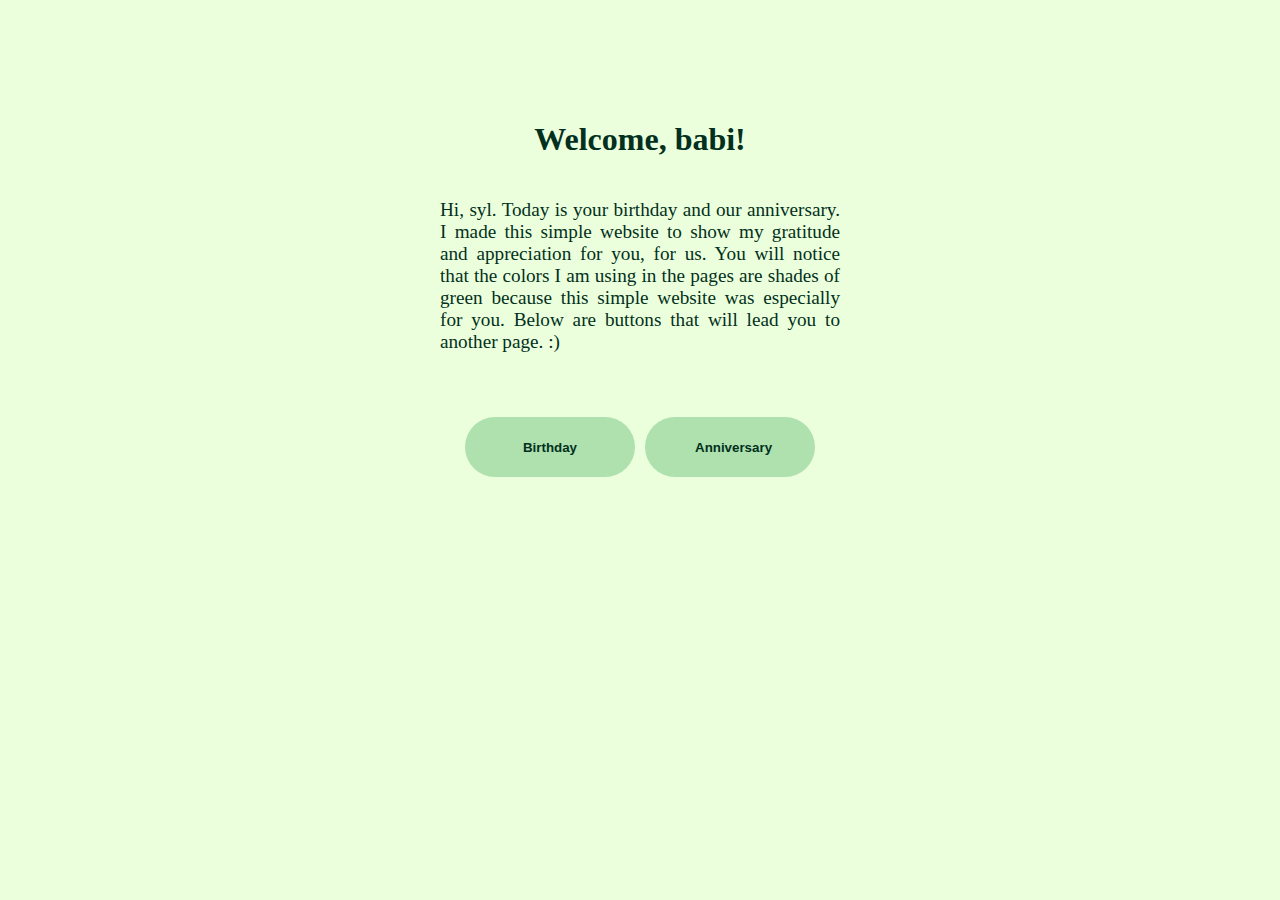
<file: index.html>
<!DOCTYPE html>
<html>
<head>
  <meta charset="utf-8">
  <meta name="viewport" content="width=device-width, initial-scale=1.0">
  <link rel="stylesheet" type="text/css" href="style.css">
  <title>Home</title>
</head>

<body>
  <div class="header-container">
    <h1>Welcome, babi!</h1>
    <p>Hi, syl. Today is your birthday and our anniversary. I made this simple website to show my gratitude and appreciation for you, for us. You will notice that the colors I am using in the pages are shades of green because this simple website was especially for you. Below are buttons that will lead you to another page. :)</p>
  </div>

  <div class="section-container">
    <a href="birthday.html"><button class="btn1"><strong>Birthday</strong></button></a>
    <a href="aboutus.html"><button class="btn2"><strong>Anniversary</strong></button></a>
  </div>

<!--   <footer class="footer-container">
    <h2>Website made with love <3</h2>

  </footer> -->

</body>
</html>
</file>
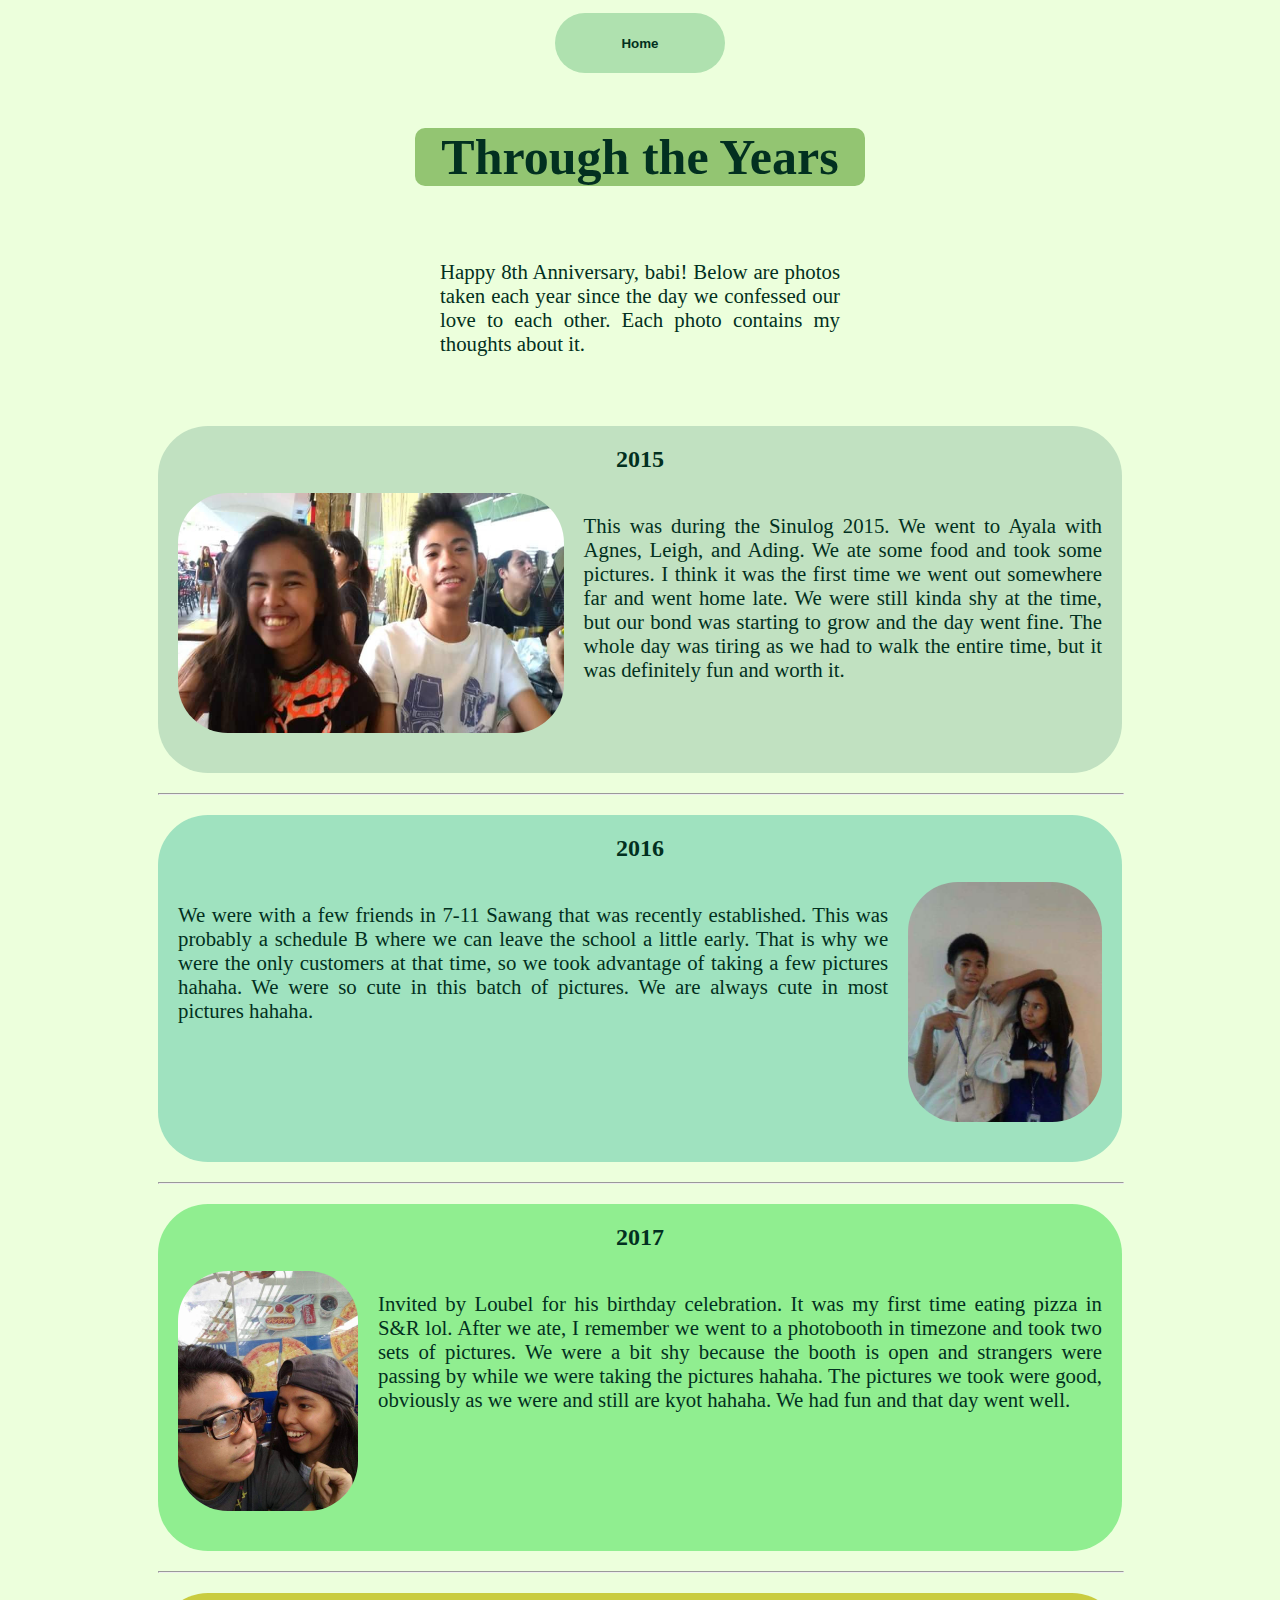
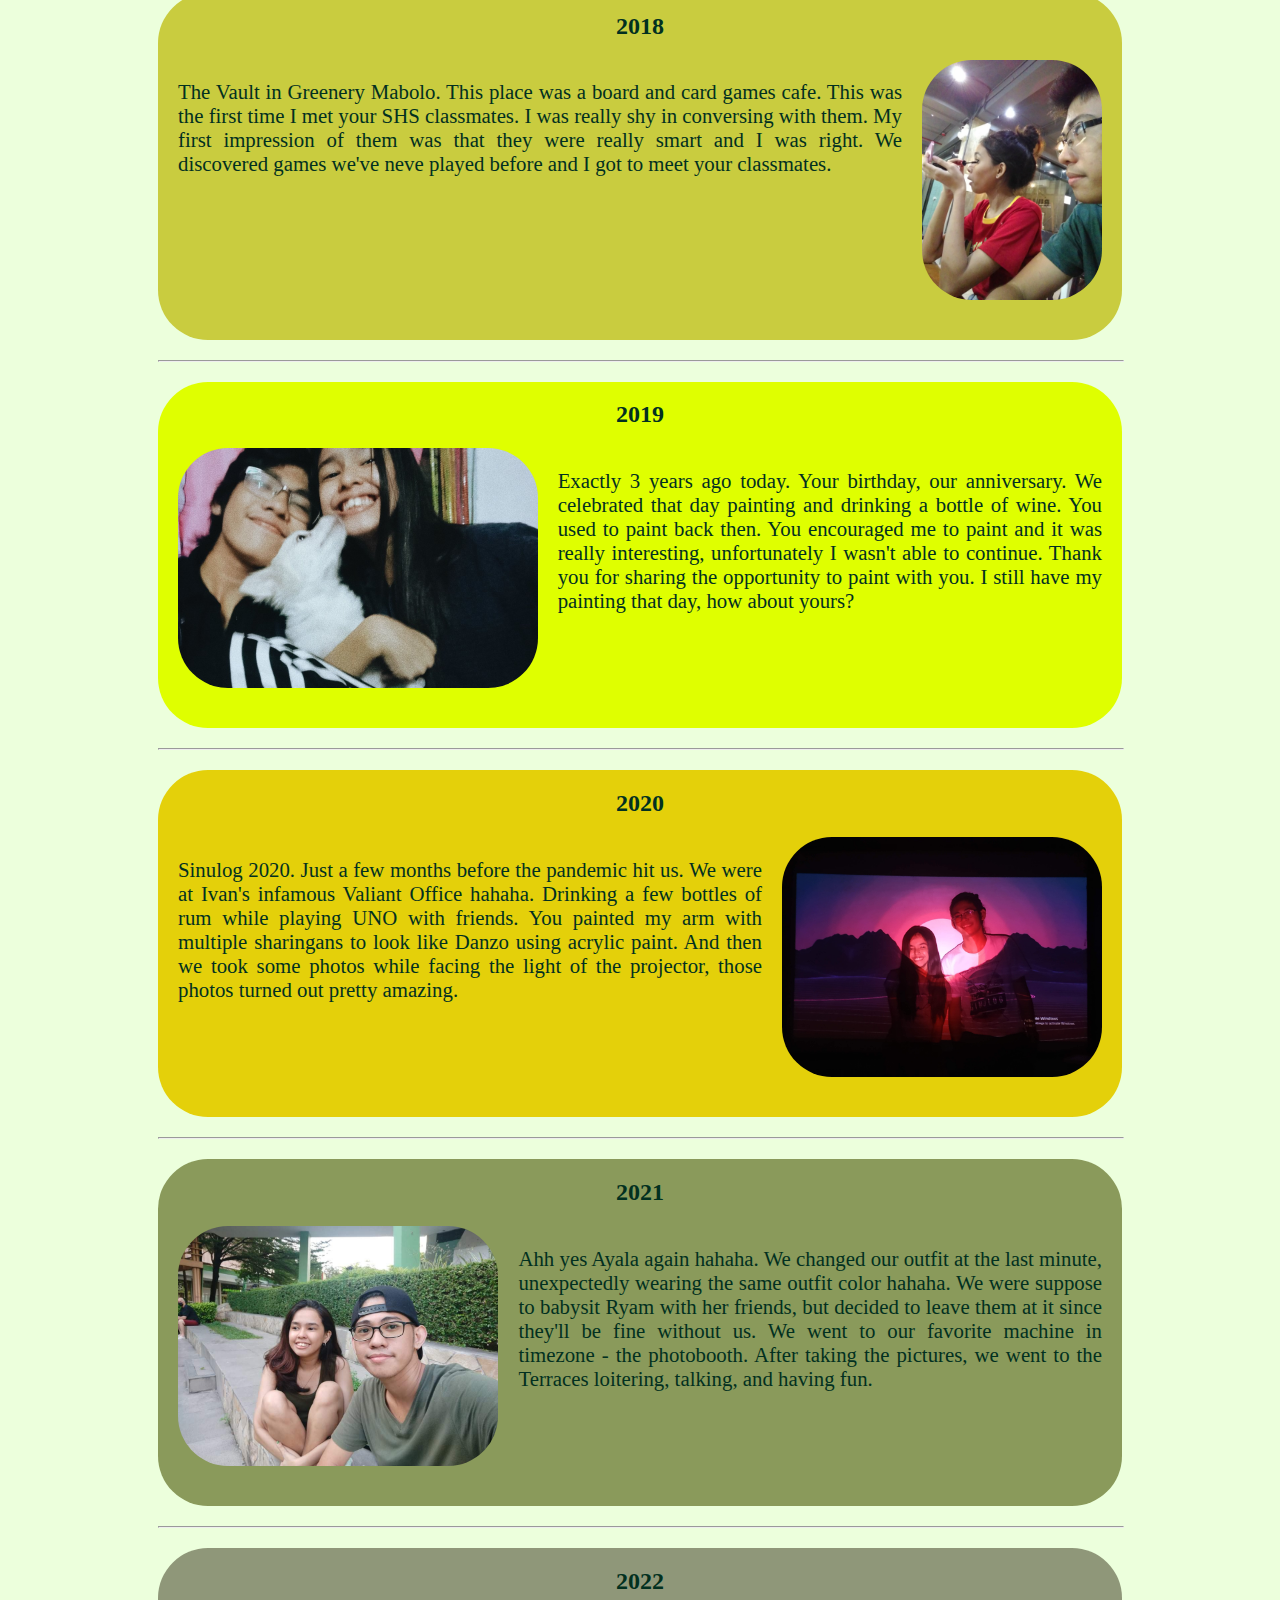
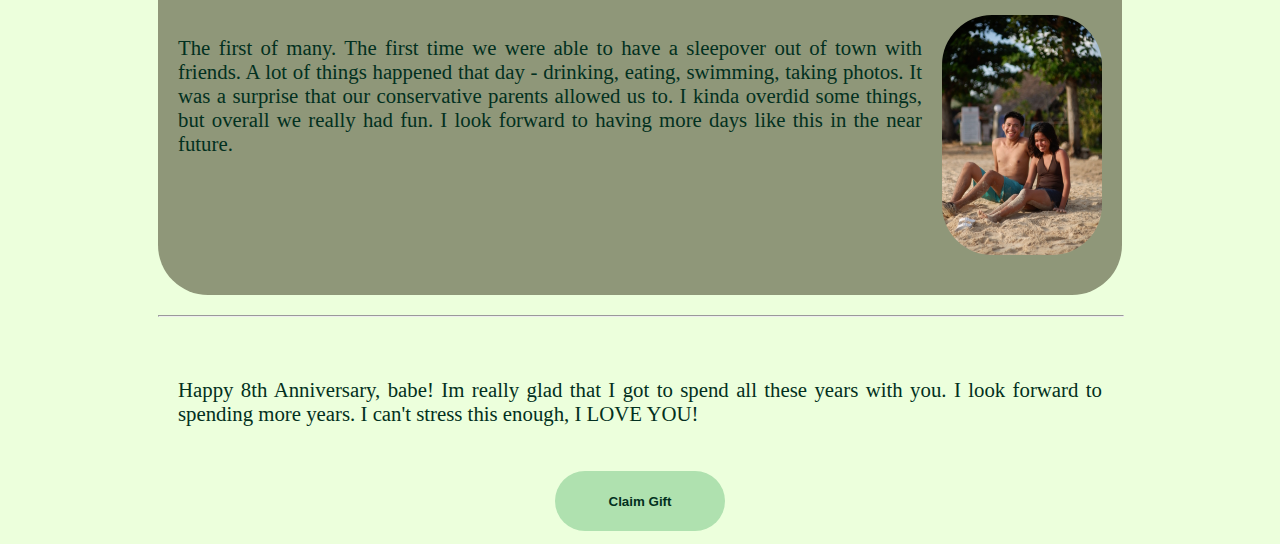
<file: aboutus.html>
<!DOCTYPE html>
<html>
<head>
  <meta charset="utf-8">
  <meta name="viewport" content="width=device-width, initial-scale=1.0">
  <link rel="stylesheet" type="text/css" href="style2.css">
  <link rel="stylesheet" type="text/css" href="https://cdnjs.cloudflare.com/ajax/libs/animate.css/4.1.1/animate.min.css">
  <title>Through the years</title>
</head>

<body>

  <div class="container">

    <div class="buttons-nav">
      <a href="index.html"><button ><strong>Home</strong></button></a>
    </div>
      
    <div class="header-container2">
      <h1 class="animate__animated animate__pulse animate__infinite">Through the Years</h1>
      <p class="headp">Happy 8th Anniversary, babi! Below are photos taken each year since the day we confessed our love to each other. Each photo contains my thoughts about it.</p>
      
    </div>

      <div class="section-container1">
        <h2 class="animate__animated animate__swing animate__slow animate__infinite">2015</h2>
      <img class="img2015" src="h1.jpg" >
      <p class="p2015">
        This was during the Sinulog 2015. We went to Ayala with Agnes, Leigh, and Ading. We ate some food and took some pictures. I think it was the first time we went out somewhere far and went home late. We were still kinda shy at the time, but our bond was starting to grow and the day went fine. The whole day was tiring as we had to walk the entire time, but it was definitely fun and worth it. 
      </p>      
    </div>

    <hr>

    <div class="section-container2">
        <h2 class="animate__animated animate__swing animate__slower animate__infinite">2016</h2>
      <img class="img2016" src="h2.jpg" id="hp">
      <p class="p2016">
        We were with a few friends in 7-11 Sawang that was recently established. This was probably a schedule B where we can leave the school a little early. That is why we were the only customers at that time, so we took advantage of taking a few pictures hahaha. We were so cute in this batch of pictures. We are always cute in most pictures hahaha.
    </div>

    <hr>

    <div class="section-container3">
        <h2 class="animate__animated animate__swing animate__slow animate__infinite">2017</h2>
      <img class="img2017" src="h3.jpg" id="hp">
      <p class="p2017">
        Invited by Loubel for his birthday celebration. It was my first time eating pizza in S&R lol. After we ate, I remember we went to a photobooth in timezone and took two sets of pictures. We were a bit shy because the booth is open and strangers were passing by while we were taking the pictures hahaha. The pictures we took were good, obviously as we were and still are kyot hahaha. We had fun and that day went well.
      </p>    
    </div>

    <hr>

    <div class="section-container4">
        <h2 class="animate__animated animate__swing animate__slower animate__infinite">2018</h2>
      <img class="img2018" src="h4.jpg" id="hp">
      <p class="p2018">
        The Vault in Greenery Mabolo. This place was a board and card games cafe. This was the first time I met your SHS classmates. I was really shy in conversing with them. My first impression of them was that they were really smart and I was right. We discovered games we've neve played before and I got to meet your classmates.
      </p>    
    </div>

    <hr>

    <div class="section-container5">
        <h2 class="animate__animated animate__swing animate__slow animate__infinite">2019</h2>
      <img class="img2019" src="h5.jpg" id="hp">
      <p class="p2019">
        Exactly 3 years ago today. Your birthday, our anniversary. We celebrated that day painting and drinking a bottle of wine. You used to paint back then. You encouraged me to paint and it was really interesting, unfortunately I wasn't able to continue. Thank you for sharing the opportunity to paint with you. I still have my painting that day, how about yours?  
    </div>

    <hr>

    <div class="section-container6">
        <h2 class="animate__animated animate__swing animate__slower animate__infinite">2020</h2>
      <img class="img2020" src="h6.jpg" id="hp">
      <p class="p2020">
        Sinulog 2020. Just a few months before the pandemic hit us. We were at Ivan's infamous Valiant Office hahaha. Drinking a few bottles of rum while playing UNO with friends. You painted my arm with multiple sharingans to look like Danzo using acrylic paint. And then we took some photos while facing the light of the projector, those photos turned out pretty amazing. 
      </p>    
    </div>


    <hr>

    <div class="section-container7">
        <h2 class="animate__animated animate__swing animate__slow animate__infinite">2021</h2>
      <img class="img2021" src="h7.jpeg" id="hp">
      <p class="p2021">
        Ahh yes Ayala again hahaha. We changed our outfit at the last minute, unexpectedly wearing the same outfit color hahaha. We were suppose to babysit Ryam with her friends, but decided to leave them at it since they'll be fine without us.  We went to our favorite machine in timezone - the photobooth. After taking the pictures, we went to the Terraces loitering, talking, and having fun. 
      </p>    
    </div>

    <hr>

    <div class="section-container8">
        <h2 class="animate__animated animate__swing animate__slower animate__infinite">2022</h2>
      <img class="img2022" src="h8.jpg" id="hp">
      <p class="p2022">
        The first of many. The first time we were able to have a sleepover out of town with friends. A lot of things happened that day - drinking, eating, swimming, taking photos. It was a surprise that our conservative parents allowed us to. I kinda overdid some things, but overall we really had fun. I look forward to having more days like this in the near future. 
      </p>    

    </div>

    <hr>

    <div class="message">
      <p>Happy 8th Anniversary, babe! Im really glad that I got to spend all these years with you. I look forward to spending more years. I can't stress this enough, I LOVE YOU!</p>
    </div>

    <div>
      <button id="myBtn"><strong>Claim Gift</strong></button>

<!-- The Modal -->
<div id="myModal" class="modal">

  <!-- Modal content -->
  <div class="modal-content">
    <div class="modal-header">
      <span class="close">&times;</span>
      <h2>Anniversary Gift</h2>
    </div>
    <div class="modal-body">
      <p>Unfortunately, my smol gift for you is not here yet. It is still being delivered. You will have to wait for a few more days :((</p>
    </div>

  </div>

</div>

<script>
// Get the modal
var modal = document.getElementById("myModal");

// Get the button that opens the modal
var btn = document.getElementById("myBtn");

// Get the <span> element that closes the modal
var span = document.getElementsByClassName("close")[0];

// When the user clicks the button, open the modal 
btn.onclick = function() {
  modal.style.display = "block";
}

// When the user clicks on <span> (x), close the modal
span.onclick = function() {
  modal.style.display = "none";
}

// When the user clicks anywhere outside of the modal, close it
window.onclick = function(event) {
  if (event.target == modal) {
    modal.style.display = "none";
  }
}
</script>
    </div>
  </div>

</body>
</html>
</file>
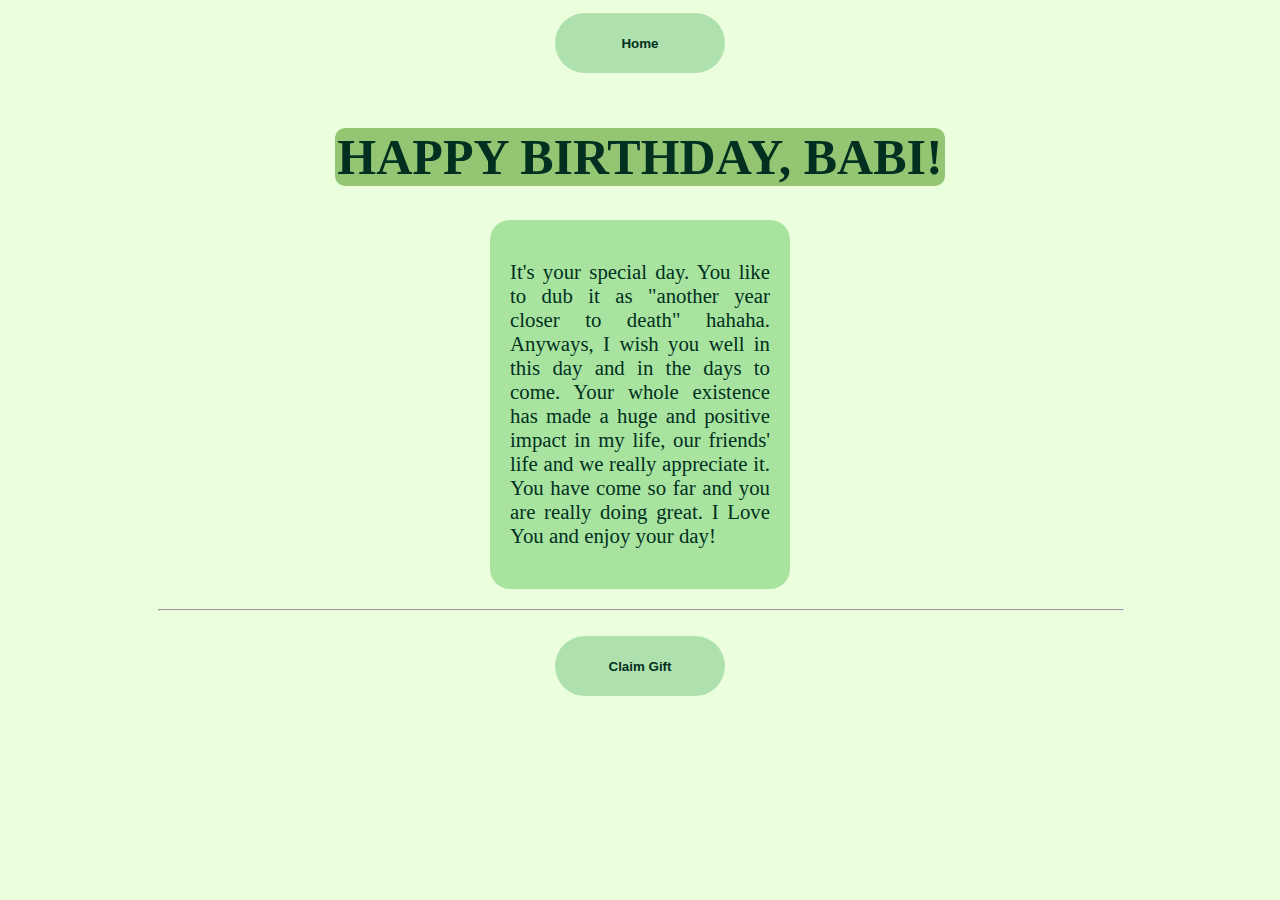
<file: birthday.html>
<!DOCTYPE html>
<html>
<head>
	<meta charset="utf-8">
  	<meta name="viewport" content="width=device-width, initial-scale=1.0">
  	<link rel="stylesheet" type="text/css" href="style3.css">
	<link rel="stylesheet" type="text/css" href="https://cdnjs.cloudflare.com/ajax/libs/animate.css/4.1.1/animate.min.css">
	<title>Happy Birthday!</title>
</head>
<body>

	<div class="container">
		
		
		<div class="buttons-nav">
     		<a href="index.html"><button ><strong>Home</strong></button></a>
    	</div>

    	<div class="header-container">
    		<h1 class="animate__animated animate__tada animate__infinite">HAPPY BIRTHDAY, BABI!</h1>
    	</div>

    	<div class="section-container">
    		<p>It's your special day. You like to dub it as "another year closer to death" hahaha.  Anyways, I wish you well in this day and in the days to come. Your whole existence has made a huge and positive impact in my life, our friends' life and we really appreciate it. You have come so far and you are really doing great. I Love You and enjoy your day! </p>
    	</div>
		
    	<hr>
				<div>
		      <button id="myBtn"><strong>Claim Gift</strong></button>

		<!-- The Modal -->
		<div id="myModal" class="modal">

		  <!-- Modal content -->
		  <div class="modal-content">
		    <div class="modal-header">
		      <span class="close">&times;</span>
		      <h2>Birthday Gift</h2>
		    </div>
		    <div class="modal-body">
		      <p>Because you always sleep late. I am giving you a smol grocery package for you to grab some midnight snacks. It's not much but it will make you happy during midnights :)) </p>
		    </div>

		  </div>

		</div>

		<script>
		// Get the modal
		var modal = document.getElementById("myModal");

		// Get the button that opens the modal
		var btn = document.getElementById("myBtn");

		// Get the <span> element that closes the modal
		var span = document.getElementsByClassName("close")[0];

		// When the user clicks the button, open the modal 
		btn.onclick = function() {
		  modal.style.display = "block";
		}

		// When the user clicks on <span> (x), close the modal
		span.onclick = function() {
		  modal.style.display = "none";
		}

		// When the user clicks anywhere outside of the modal, close it
		window.onclick = function(event) {
		  if (event.target == modal) {
		    modal.style.display = "none";
		  }
		}
		</script>
		    </div>

	</div>


</body>
</html>
</file>
<file: style.css>
body {
  background-color: #ECFFDC;
  margin: 0;
  padding: 0;
}

button{
  color: #023020;
  background-color: #AFE1AF;
  border: #AFE1AF;
  padding: 15px 50px;
  margin: 5px;
  border-radius: 50px;
  width: 170px;
  height: 60px;
}

button:hover{
  color: #023020;
  background-color: lightgreen;
  border: lightgreen;
  padding: 15px 50px;
  margin: 5px;
  border-radius: 50px;
  width: 180px;
  height: 70px;
  cursor: pointer;
}

h1{
  color: #023020;
  
}

p{
  width: 400px;
  color: #023020;
  text-align: justify;
  font-size: 1.2rem;
}

.header-container {
  display: flex;
  flex-direction: column;
  align-items: center;
  padding-top: 100px;
  
}

.section-container {
  display: flex;
  justify-content: center;
  align-items: center;
  height: 150px;
  flex-wrap: wrap;

}

.footer-container{
  background-color: red;
  height: 100px;
  margin: 0px;
}

@media only screen and (max-width: 620px) {
  /* For mobile phones: */
  .header-container, .section-container, .footer-container {
    width: 100%;
  }
}
</file>
<file: style2.css>
html{
  margin: 0;
  padding: 0;
}
body {
  background-color: #ECFFDC;
 padding-right: 150px;
 padding-left: 150px;

}

h1{
  color: #023020;
  font-size: 50px;
  margin-top: 50px;
  background-color: #93C572;
  border-radius: 10px;
  height: 100%;
  width: 450px;
  display: flex;
  justify-content: center;
}

h2{
  display: flex;
  justify-content: center;
  color: #023020;
  
}



p.headp{
  width: 400px;
  color: #023020;
  text-align: justify;
  margin-bottom: 50px;

}

p {
  text-align: justify;
  display: flex;
  justify-content: center;
  padding: 20px;
  color: #023020;
  font-size: 1.3em;

}



img{
  margin-bottom: 20px;
  
  max-height: 40%;
  max-width: 40%;
  height: auto;
  width: auto;
  border-radius: 50px;

}

img.img2015{
  float: left;
  margin-left: 20px;
  height: 15rem;
}

img.img2016{
  float: right;
  margin-right: 20px;
  height: 15rem;
  
}

img.img2017{
  float: left;
  margin-left: 20px;
  height: 15rem;
  
}

img.img2018{
  float: right;
  margin-right: 20px;
  height: 15rem;
}

img.img2019{
  float: left;
  margin-left: 20px;
  height: 15rem;
}

img.img2020{
  float: right;
  margin-right: 20px;
  height: 15rem;
}

img.img2021{
  float: left;
  margin-left: 20px;
  height: 15rem;
}

img.img2022{
  float: right;
  margin-right: 20px;
  height: 15rem;
}

hr{
  background-color: #454B1B;
  width: 100%;
  margin-top: 20px;
  margin-bottom: 20px;
}

button{
  color: #023020;
  background-color: #AFE1AF;
  border: #AFE1AF;
  padding: 15px 50px;
  margin: 5px;
  border-radius: 50px;
  width: 170px;
  height: 60px;
}

button:hover{
  color: #023020;
  background-color: lightgreen;
  border: lightgreen;
  padding: 15px 50px;
  margin: 5px;
  border-radius: 50px;
  width: 170px;
  height: 60px;
  cursor: pointer;
}

.buttons-nav{
  display: flex;
  flex-wrap: wrap;
  justify-content: center;
  justify-items: center;
  justify-self: center;
}

.container{
  display: flex;
  flex-direction: column;

  align-items: center;
  justify-content: center;

  max-width: 100%;
  max-height: 100%;

  margin-left: auto;
  margin-right: auto;




}

.header-container2{
  display: flex;
  align-items: center;
  justify-content: center;
  flex-direction: column;
  align-self: center;

}

.section-container1{
  background-color: #C1E1C1;
  border-radius: 50px;

  padding-bottom: 20px;

}

.section-container2{
  background-color: #9FE2BF;
  border-radius: 50px;
 
  padding-bottom: 20px;
}

.section-container3{
  background-color: #90EE90;
  border-radius: 50px;

  padding-bottom: 20px;

}

.section-container4{
  background-color: #C9CC3F;
  border-radius: 50px;

  padding-bottom: 20px;
}

.section-container5{
  background-color: #DFFF00;
  border-radius: 50px;

  padding-bottom: 20px;

}

.section-container6{
  background-color: #E4D00A;
  border-radius: 50px;

  padding-bottom: 20px;
}

.section-container7{
  background-color: #8A9A5B;
  border-radius: 50px;

  padding-bottom: 20px;

}

.section-container8{
  background-color: #8F9779; /*moss*/
  border-radius: 50px;
 
  padding-bottom: 20px;

}

@media only screen and (max-width: 620px) {
  /* For mobile phones: */
  .header-container2, .section-container2, .footer-container2{
    width: 100%;
  }
}



/*~~modal~~*/

/* The Modal (background) */
.modal {
  display: none; /* Hidden by default */
  position: fixed; /* Stay in place */
  z-index: 1; /* Sit on top */
  padding-top: 100px; /* Location of the box */
  left: 0;
  top: 0;
  width: 100%; /* Full width */
  height: 100%; /* Full height */
  overflow: auto; /* Enable scroll if needed */
  background-color: rgb(0,0,0); /* Fallback color */
  background-color: rgba(0,0,0,0.4); /* Black w/ opacity */
}

/* Modal Content */
.modal-content {
  position: relative;
  background-color: #fefefe;
  margin: auto;
  padding: 0;
  border: 1px solid #888;
  width: 80%;
  box-shadow: 0 4px 8px 0 rgba(0,0,0,0.2),0 6px 20px 0 rgba(0,0,0,0.19);
  -webkit-animation-name: animatetop;
  -webkit-animation-duration: 0.4s;
  animation-name: animatetop;
  animation-duration: 0.4s
}

/* Add Animation */
@-webkit-keyframes animatetop {
  from {top:-300px; opacity:0} 
  to {top:0; opacity:1}
}

@keyframes animatetop {
  from {top:-300px; opacity:0}
  to {top:0; opacity:1}
}

/* The Close Button */
.close {
  color: white;
  float: right;
  font-size: 28px;
  font-weight: bold;
}

.close:hover,
.close:focus {
  color: #000;
  text-decoration: none;
  cursor: pointer;
}

.modal-header {
  padding: 2px 16px;
  background-color: #5cb85c;
  color: white;
}

.modal-body {margin: 20px 100px;}

.modal-footer {
  padding: 2px 16px;
  background-color: #5cb85c;
  color: white;
}
</file>
<file: style3.css>
body {
  background-color: #ECFFDC;
 padding-right: 150px;
 padding-left: 150px;

}

h1{
  color: #023020;
  font-size: 50px;
  margin-top: 50px;
  background-color: #93C572;
  border-radius: 10px;
  height: 100%;
  width: 610px;
  display: flex;
  justify-content: center;
}

button{
  color: #023020;
  background-color: #AFE1AF;
  border: #AFE1AF;
  padding: 15px 50px;
  margin: 5px;
  border-radius: 50px;
  width: 170px;
  height: 60px;
}

button:hover{
  color: #023020;
  background-color: lightgreen;
  border: lightgreen;
  padding: 15px 50px;
  margin: 5px;
  border-radius: 50px;
  width: 170px;
  height: 60px;
  cursor: pointer;
}

p {
  text-align: justify;
  display: flex;
  justify-content: center;
  padding: 20px;
  color: #023020;
  font-size: 1.3em;

}

hr{
  background-color: #454B1B;
  width: 100%;
  margin-top: 20px;
  margin-bottom: 20px;
}



.container{

  display: flex;
  flex-direction: column;

  align-items: center;
  justify-content: center;

  max-width: 100%;
  max-height: 100%;

  margin-left: auto;
  margin-right: auto;


}

.header-container{
  display: flex;
  align-items: center;
  justify-content: center;
  flex-direction: column;
  align-self: center;

}

.section-container{
  background-color: #A8E4A0;
  max-width: 300px;
  border-radius: 20px;
  padding-left: auto;
  padding-right: auto;
}


/*~~modal~~*/

/* The Modal (background) */
.modal {
  display: none; /* Hidden by default */
  position: fixed; /* Stay in place */
  z-index: 1; /* Sit on top */
  padding-top: 100px; /* Location of the box */
  left: 0;
  top: 0;
  width: 100%; /* Full width */
  height: 100%; /* Full height */
  overflow: auto; /* Enable scroll if needed */
  background-color: rgb(0,0,0); /* Fallback color */
  background-color: rgba(0,0,0,0.4); /* Black w/ opacity */
}

/* Modal Content */
.modal-content {
  position: relative;
  background-color: #fefefe;
  margin: auto;
  padding: 0;
  border: 1px solid #888;
  width: 80%;
  box-shadow: 0 4px 8px 0 rgba(0,0,0,0.2),0 6px 20px 0 rgba(0,0,0,0.19);
  -webkit-animation-name: animatetop;
  -webkit-animation-duration: 0.4s;
  animation-name: animatetop;
  animation-duration: 0.4s
}

/* Add Animation */
@-webkit-keyframes animatetop {
  from {top:-300px; opacity:0} 
  to {top:0; opacity:1}
}

@keyframes animatetop {
  from {top:-300px; opacity:0}
  to {top:0; opacity:1}
}

/* The Close Button */
.close {
  color: white;
  float: right;
  font-size: 28px;
  font-weight: bold;
}

.close:hover,
.close:focus {
  color: #000;
  text-decoration: none;
  cursor: pointer;
}

.modal-header {
  padding: 2px 16px;
  background-color: #5cb85c;
  color: white;
}

.modal-body {margin: 20px 100px;}

.modal-footer {
  padding: 2px 16px;
  background-color: #5cb85c;
  color: white;
}
</file>
